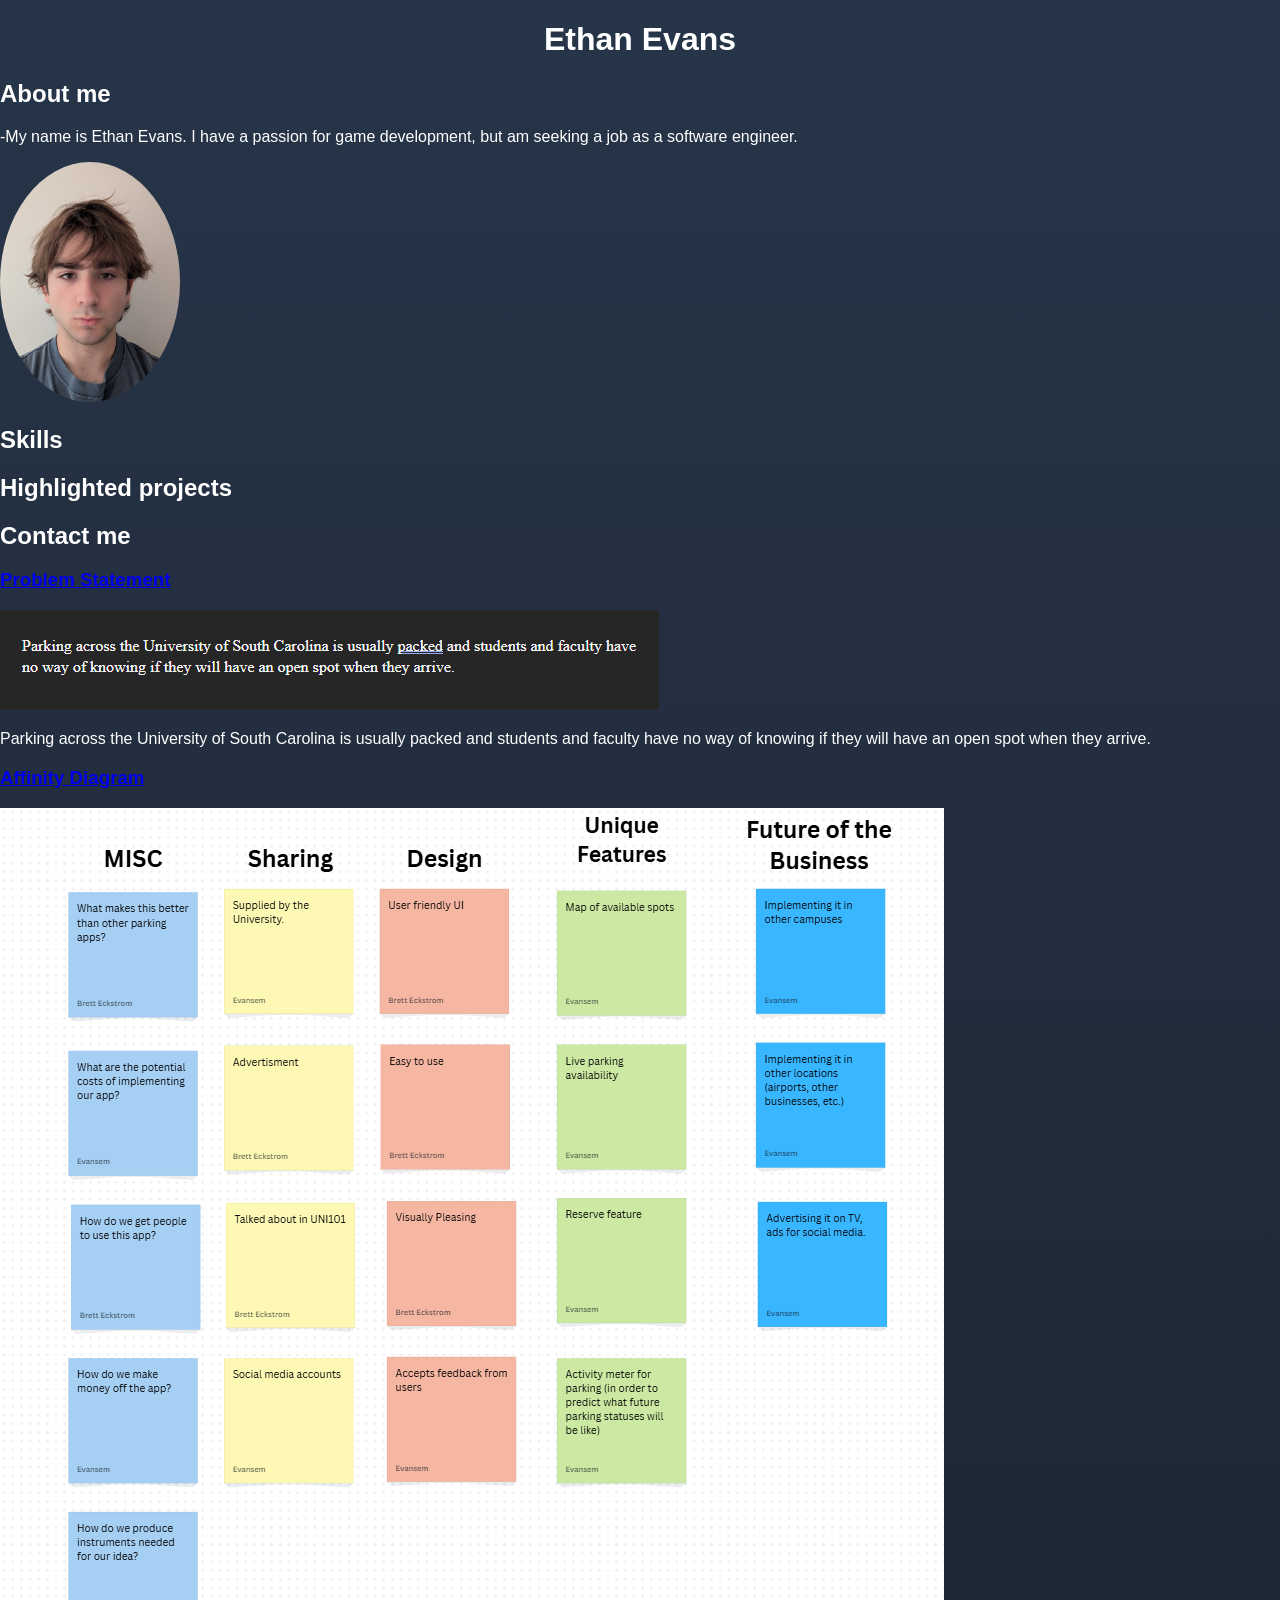
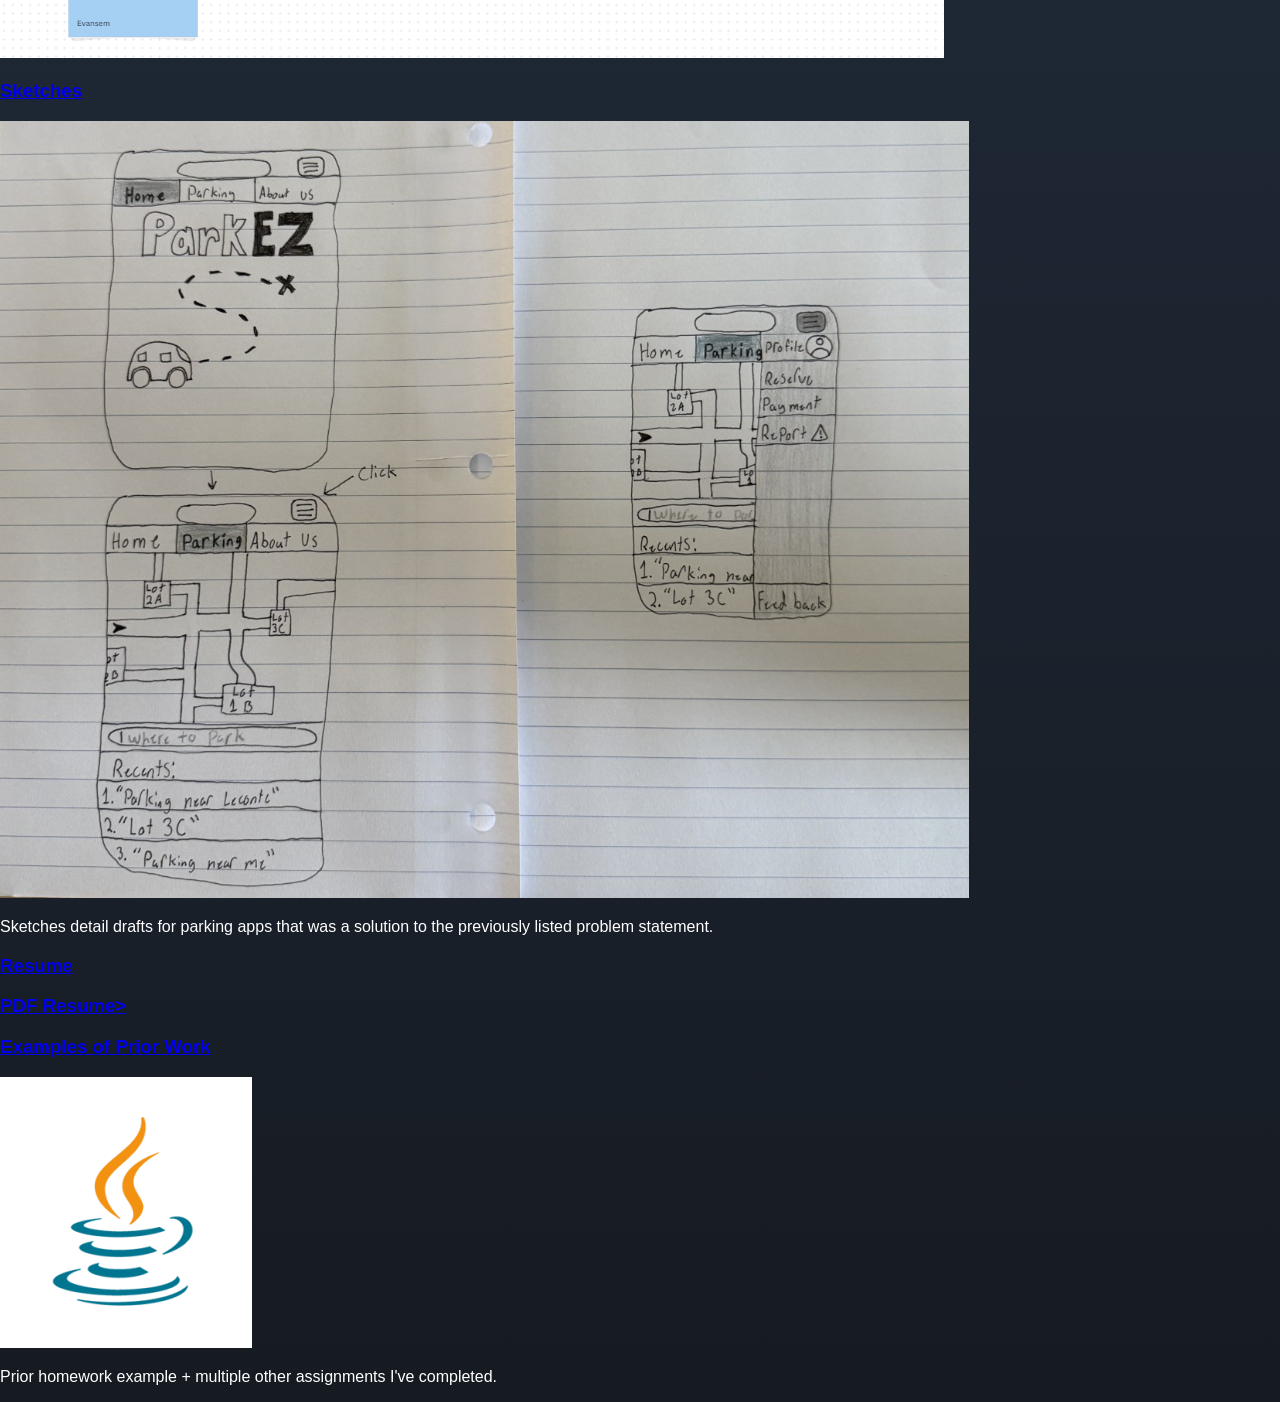
<file: index.html>
<!DOCTYPE html>
<html lang="en">
    <head>
        <meta charset="UTF-8">
        <meta name="viewport" content="width=device-width, initial-scale=1.0">
        <title>Portfolio</title>
        <link rel="stylesheet" href="styles.css">
    </head>
    <body>
        <h1>Ethan Evans</h1>
        <div class="about">
            <h2>  About me</h2><p>  -My name is Ethan Evans. I have a passion for game development, but am seeking a job as a software engineer.</p>
            <img src= "images/headshot.png" style="width:180px; border-radius:50%;">
        </div>
        <div class="skills">
            <h2>  Skills</h2>
        </div>
        <div class="projects">
            <h2>  Highlighted projects</h2>
        </div>
        <div class="contact"><h2>  Contact me</h2>
        </div>
        <div class = "projects">
        <section class="project">
        <a href="file/statement.pdf"><h3>Problem Statement</h3></a>
        <a href="file/statement.pdf"><img src="images/problem.png"></a>
        <p>Parking across the University of South Carolina is usually packed and students and faculty have no way of knowing if they will have an open spot when they arrive. </p>
</section>
</div>
        <section class="project">
<a href="file/Parking.pdf"><h3>Affinity Diagram</h3></a>
<a href="file/Parking.pdf"><img src="images/Parking.png"></a>
<p>

</p>
            <section class="project">
<a href="files/Sketches_DOC.pdf"><h3>Sketches</h3></a>
<a href="files/Sketches_DOC.pdf"><img src="images/Sketches_IMG.png"></a>
<p>
Sketches detail drafts for parking apps that was a solution to the previously listed problem statement.
</p>
</section>
            <a href="files/resume.html"><h3>Resume</h3></a>
            <a href="files/resume.pdf"><h3>PDF Resume></h3></a>
</section>
        <section class="project">
<a href="https://github.com/Eme2000-swag/projectExamples">
<h3>Examples of Prior Work</h3>
</a>
<a href="https://github.com/Eme2000-swag/projectExamples">
<img src="images/java.png">
</a>
<p>Prior homework example + multiple other assignments I've completed.</p>
</section>
    </body>
</html>
</file>
<file: styles.css>
body {
    min-height: 100vh;
    margin: 0;         

    background: linear-gradient(180deg, #273549 0%, #161b22 100%);

    color: white;
    font-family: "Segoe UI", Roboto, sans-serif;
    
}
h1{
    text-align: center;
}
h2{
}
</file>
